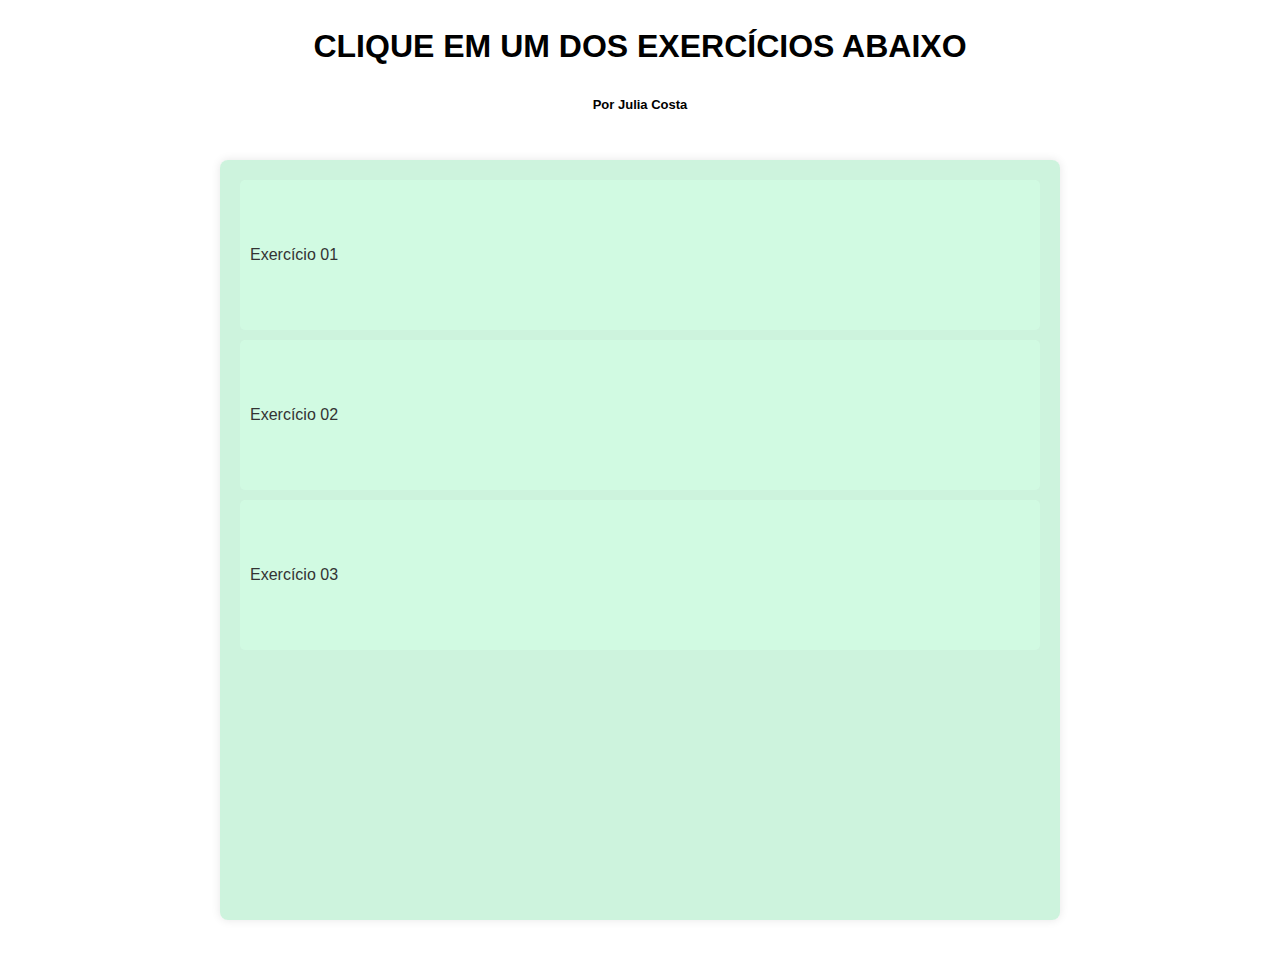
<file: index.html>
<!DOCTYPE html>
<html lang="pt-br">
<head>
    <meta charset="UTF-8">
    <meta name="viewport" content="width=device-width, initial-scale=1.0">
    <title>Menu exercícios - AULA 03</title>
    <link rel="stylesheet" href="stylemenu.css">
</head>
<body>
    <header><h1>CLIQUE EM UM DOS EXERCÍCIOS ABAIXO</h1>
    <h2>Por Julia Costa</h2></header>
    <main>
        <a href="ex001.html" target="_blank">Exercício 01</a>
        <a href="ex002.html" target="_blank">Exercício 02</a>
        <a href="ex003.html" target="_blank">Exercício 03</a>
    </main>
</body>
</html>
</file>
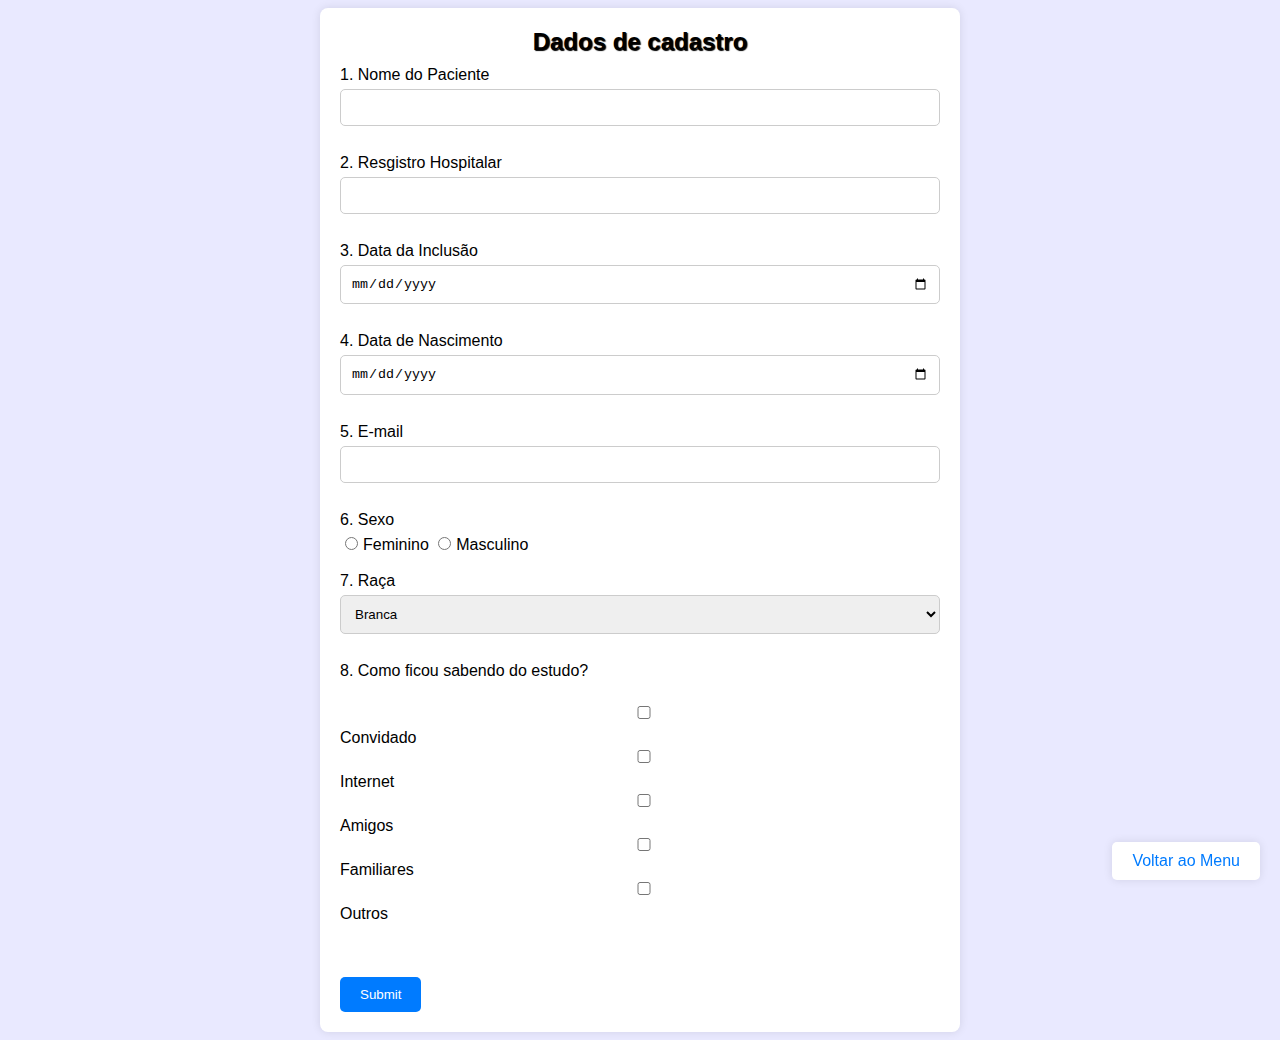
<file: ex001.html>
<!DOCTYPE html>
<html lang="pt-br">
<head>
    <meta charset="UTF-8">
    <meta name="viewport" content="width=device-width, initial-scale=1.0">
    <title>Exercício 01 - Formulário</title>
    <link rel="stylesheet" href="style.css">
</head>
<body>
    <form action="Aula03.html">
        <fieldset>
            <legend>Dados de cadastro</legend>
            <label for="nomedopaciente">1. Nome do Paciente</label> 
            <input type="text" name="nomedopaciente">
            <br><br>

            <label for="registrohospitalar">2. Resgistro Hospitalar</label>
            <input type="number">
            <br><br>

            <label for="date">3. Data da Inclusão</label>
            <input type="date">
            <br><br>

            <label for="datanascimento">4. Data de Nascimento</label>
            <input type="date">
        <br><br>

            <label for="email">5. E-mail</label>
            <input type="email">
            <br><br>

            <label for="sexo">6. Sexo</label>
            <input type="radio" name="sexo" id="feminino" value="Feminino">Feminino
            <input type="radio" name="sexo" id="masculino" value="masculino">Masculino
            <br><br>

            <label for="raca">7. Raça</label>
            <select name="sexo" id="sexo">
                <label for="raca"></label>   
            <option value="branco">Branca</option>
            <option value="negro">Negra</option>
            <option value="pardo">Parda</option>
            <option value="amarela">Amarela</option>
            <option value="indigena">Indigena</option>
            <option value="alienigena">Alien</option>
        </select>
        <br><br>
        <label for="estudo">8. Como ficou sabendo do estudo?</label> <br>
        <input type="checkbox">Convidado <br>
        <input type="checkbox">Internet <br>
        <input type="checkbox">Amigos <br>
        <input type="checkbox">Familiares <br>
        <input type="checkbox">Outros <br>
        <br><br><br>
        <input type="submit" value="Submit" />
        <a href="index.html">Voltar ao Menu</a>
        </fieldset>

    </form> 
</body>
</html>
</file>
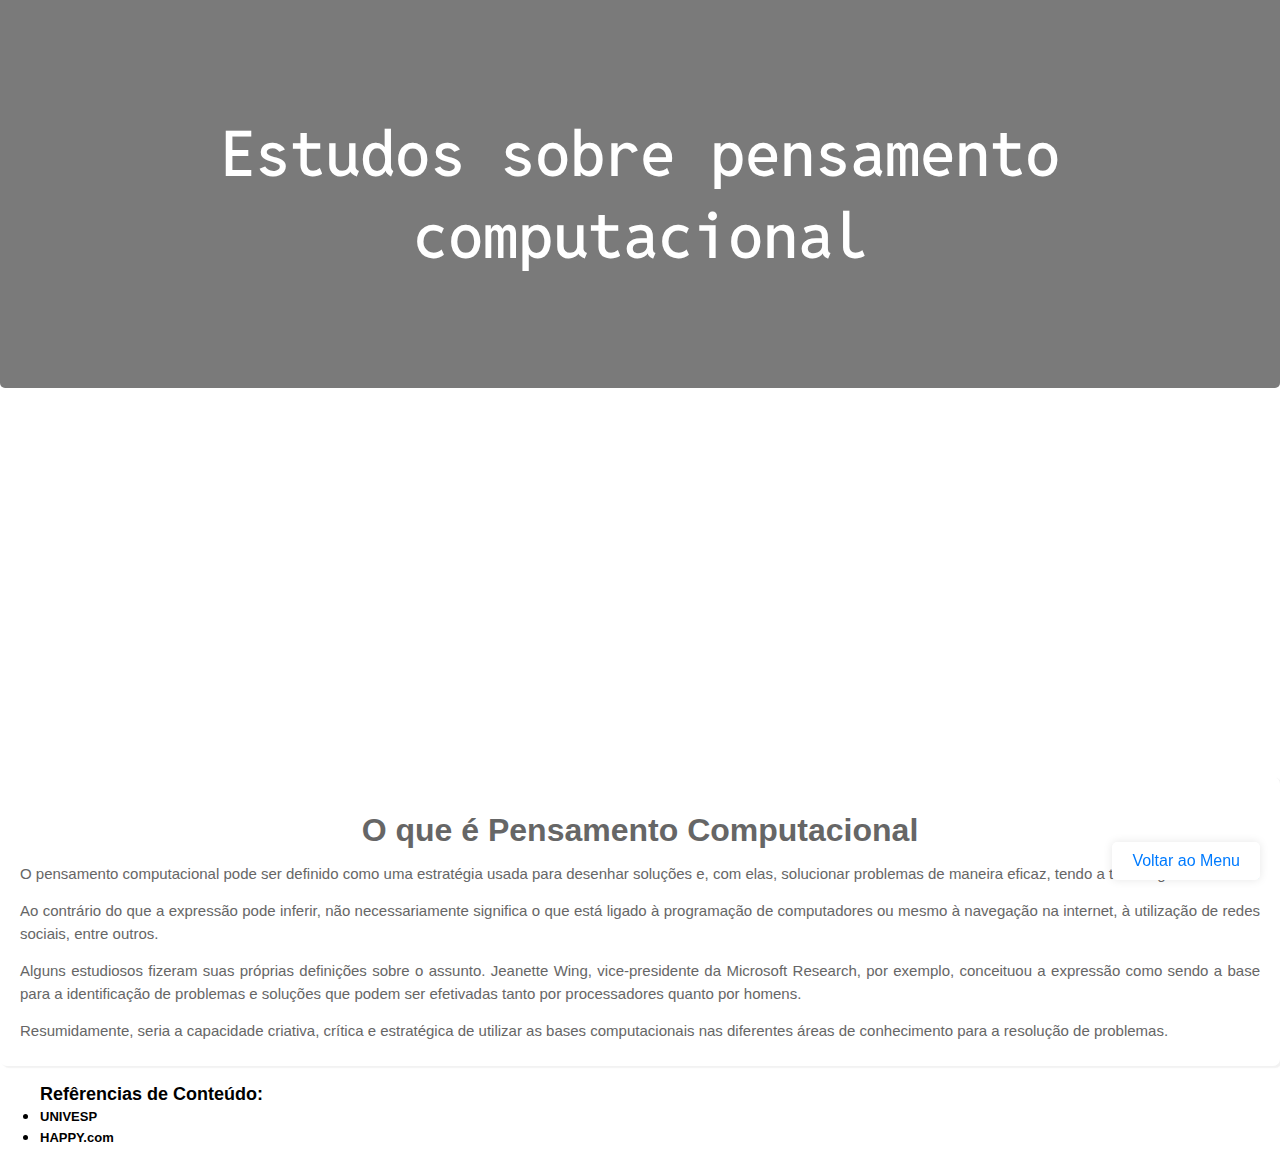
<file: ex002.html>
<!DOCTYPE html>
<html lang="pt-br">
<head>
    <meta charset="UTF-8">
    <meta name="viewport" content="width=device-width, initial-scale=1.0">
    <title>Exercício 02 - Vídeo</title>
    <link rel="stylesheet" href="style02.css">
</head>
<body>
    <header>
        <h1>Estudos sobre pensamento computacional</h1>
    </header>
    <main>
        <div><iframe width="560" height="315" src="https://www.youtube.com/embed/J3JhWU4_H_Y?si=EUvkh5tJYVyPWLeK" title="YouTube video player" frameborder="0" allow="accelerometer; autoplay; clipboard-write; encrypted-media; gyroscope; picture-in-picture; web-share" referrerpolicy="strict-origin-when-cross-origin" allowfullscreen cover></iframe></div>

        <section>
            <h1>O que é Pensamento Computacional</h1>
            <p>O pensamento computacional pode ser definido como uma estratégia usada para desenhar soluções e, com elas, solucionar problemas de maneira eficaz, tendo a tecnologia como base.</p> 

             <p>Ao contrário do que a expressão pode inferir, não necessariamente significa o que está ligado à programação de computadores ou mesmo à navegação na internet, à utilização de redes sociais, entre outros.</p>
                
             <p>Alguns estudiosos fizeram suas próprias definições sobre o assunto. Jeanette Wing, vice-presidente da Microsoft Research, por exemplo, conceituou a expressão como sendo a base para a identificação de problemas e soluções que podem ser efetivadas tanto por processadores quanto por homens. </p>
                
            <p>Resumidamente, seria a capacidade criativa, crítica e estratégica de utilizar as bases computacionais nas diferentes áreas de conhecimento para a resolução de problemas.</p>
        </section>
    </main>

    <footer>
        <ul>Refêrencias de Conteúdo:
            <li>
                <a class="ref" href="https://youtu.be/J3JhWU4_H_Y?si=8iD-3LSAPqWczd9X">UNIVESP</a></li>
                
                <li><a class="ref" href="https://happy.com.br/blog/o-que-e-pensamento-computacional-por-que-e-importante/">HAPPY.com</a></li>
        </ul>
        <a id="voltar" href="index.html" class="voltar">Voltar ao Menu</a>
    </footer>
    
</body>
</html>
</file>
<file: stylemenu.css>
/* Estilo para o corpo da página */
body {
    font-family: Arial, sans-serif;
    margin: 0;
    padding: 0;
}
header{
    /* Estilo para o formulário */
    display: flex; /* Ativa o flexbox */
    flex-direction: column; /* Define a direção dos itens como coluna */
    justify-content: center; /* Centraliza verticalmente os itens */
    align-items: center; /* Centraliza horizontalmente os itens */
    height: 10vh; /* Define a altura do formulário como 100% da altura da janela */
    margin-top: 20px;
}
header h2{
    font-size: small;
    
}


/* Estilo para o conteúdo principal */
main {
    height: 80vh;
    width: 80%; /* Define a largura do formulário */
    max-width: 800px; /* Define a largura máxima */
    margin: 50px auto; /* Centraliza o formulário horizontalmente */
    padding: 20px; /* Adiciona espaço interno ao formulário */
    background-color: #9ae6ba7e; /* Cor de fundo do formulário */
    border-radius: 8px; /* Adiciona cantos arredondados */
    box-shadow: 0 0 10px rgba(0, 0, 0, 0.1); 
}



/* Estilo para os links */
main > a {
    line-height: 130px;
    display: block; /* Transforma os links em blocos */
    padding: 10px; /* Adiciona espaço interno */
    text-decoration: none; /* Remove sublinhado */
    color: #333; /* Cor do texto */
    background-color: #d2fce3c2; /* Cor de fundo */
    border-radius: 5px; /* Adiciona cantos arredondados */
    margin-bottom: 10px; /* Adiciona espaço entre os links */
}

/* Estilo para os links quando passar o mouse por cima */
main a:hover {
    background-color: #ccc; /* Altera a cor de fundo quando passar o mouse por cima */
}
</file>
<file: style.css>
@charset "UTF-8";
        body {
            font-family: Arial, sans-serif;
            background-color: #e9e9ff;
        }

        form {
            max-width: 600px;
            margin: 0 auto;
            padding: 20px;
            background-color: #ffffff;
            border-radius: 8px;
            box-shadow: 0 0 10px rgba(0, 0, 0, 0.1);
        }

        fieldset {
            border: none;
            padding: 0;
            margin: 0;
            box-shadow: 1;
        }

        legend {
            text-align: center;
            font-weight: bolder;
            font-size: x-large;
            text-shadow: 1px 1px 1px black;
            margin-bottom: 10px;
        }

        label {
            display: block;
            margin-bottom: 5px;
        }

        input[type="text"],
        input[type="number"],
        input[type="date"],
        input[type="email"],
        select,
        input[type="checkbox"] {
            width: 100%;
            padding: 10px;
            margin-bottom: 10px;
            border: 1px solid #ccc;
            border-radius: 5px;
            box-sizing: border-box;
        }

        input[type="radio"],
        input[type="checkbox"] {
            display: inline-block;
            margin-right: 5px;
        }

        input[type="submit"] {
            background-color: #007bff;
            color: #fff;
            border: none;
            padding: 10px 20px;
            border-radius: 5px;
            cursor: pointer;
            transition: background-color 0.3s ease;
        }

        input[type="submit"]:hover {
            background-color: #0056b3;
        }
        fieldset> a{
            text-align: right;
            position: fixed; /* Fixa o link na tela */
            bottom: 20px; /* Distância do link em relação ao fundo da página */
            right: 20px; /* Distância do link em relação à borda direita da página */
            text-decoration: none; /* Remove a decoração do link */
            color: #007bff; /* Cor do texto do link */
            background-color: #fff; /* Cor de fundo do link */
            padding: 10px 20px; /* Adiciona espaço interno ao link */
            border-radius: 5px; /* Adiciona cantos arredondados ao link */
            box-shadow: 0 0 10px rgba(0, 0, 0, 0.1); /* Adiciona sombra ao link */
            z-index: 999; /* Garante que o link fique sobre outros elementos */
        }
</file>
<file: style02.css>
@charset "UTF-8";
@import url('https://fonts.googleapis.com/css2?family=Reddit+Mono:wght@200..900&display=swap');


body{
    font-family: Arial, Helvetica, sans-serif;
    text-align: justify;
    margin: 0px;
    padding: 0px;
    
}

header{
    background-color: #7a7a7a;
    text-align: center;
    padding: 70px;
    margin-bottom: 30px;
    border-bottom-left-radius: 5px;
    border-bottom-right-radius: 5px;
}

header > h1{
    font-family: "Reddit Mono", monospace;
    color: white;
    font-size: 7vh;
    font-weight: 500;
}
main{
    margin-bottom: 0px;
}

main > div{
    max-width: 900px;
    margin: 0 auto;
    padding: 20px;
    text-align: center;

}

section {
    background-color: #fff;
    padding: 20px;
    border-radius: 8px;
    box-shadow: 0 0 10px rgba(0, 0, 0, 0.1);
}
section > h1{
    font-size: xx-large;
    text-align: center;
}
section {
    background-color: #fff;
    color: #666;
    font-size: 16px;
    line-height: 1.5em;
    box-shadow: 2px 1.5px 1px rgba(146, 146, 146, 0.123);
    border-radius: 7px;
    font-size: 15px;
    text-align: justify;
    padding-bottom: 8px;
}

footer ul{
    font-size:large ;
    font-weight: bolder;
}
a.ref{
    font-size: small;
    text-decoration: none;
    color: black;
    font-weight: bold;
}
a#voltar{
    text-align: right;
    position: fixed; /* Fixa o link na tela */
    bottom: 20px; /* Distância do link em relação ao fundo da página */
    right: 20px; /* Distância do link em relação à borda direita da página */
    text-decoration: none; /* Remove a decoração do link */
    color: #007bff; /* Cor do texto do link */
    background-color: #fff; /* Cor de fundo do link */
    padding: 10px 20px; /* Adiciona espaço interno ao link */
    border-radius: 5px; /* Adiciona cantos arredondados ao link */
    box-shadow: 0 0 10px rgba(0, 0, 0, 0.1); /* Adiciona sombra ao link */
    z-index: 999; /* Garante que o link fique sobre outros elementos */
}
a.ref:hover{
    text-decoration: underline;
    font-weight: bold;
}
footer{
    background-color: #ffffff27;
    padding: 0px;
    margin: 0px;
    border-top-left-radius: 5px;
    border-top-right-radius: 5px;
}
</file>
